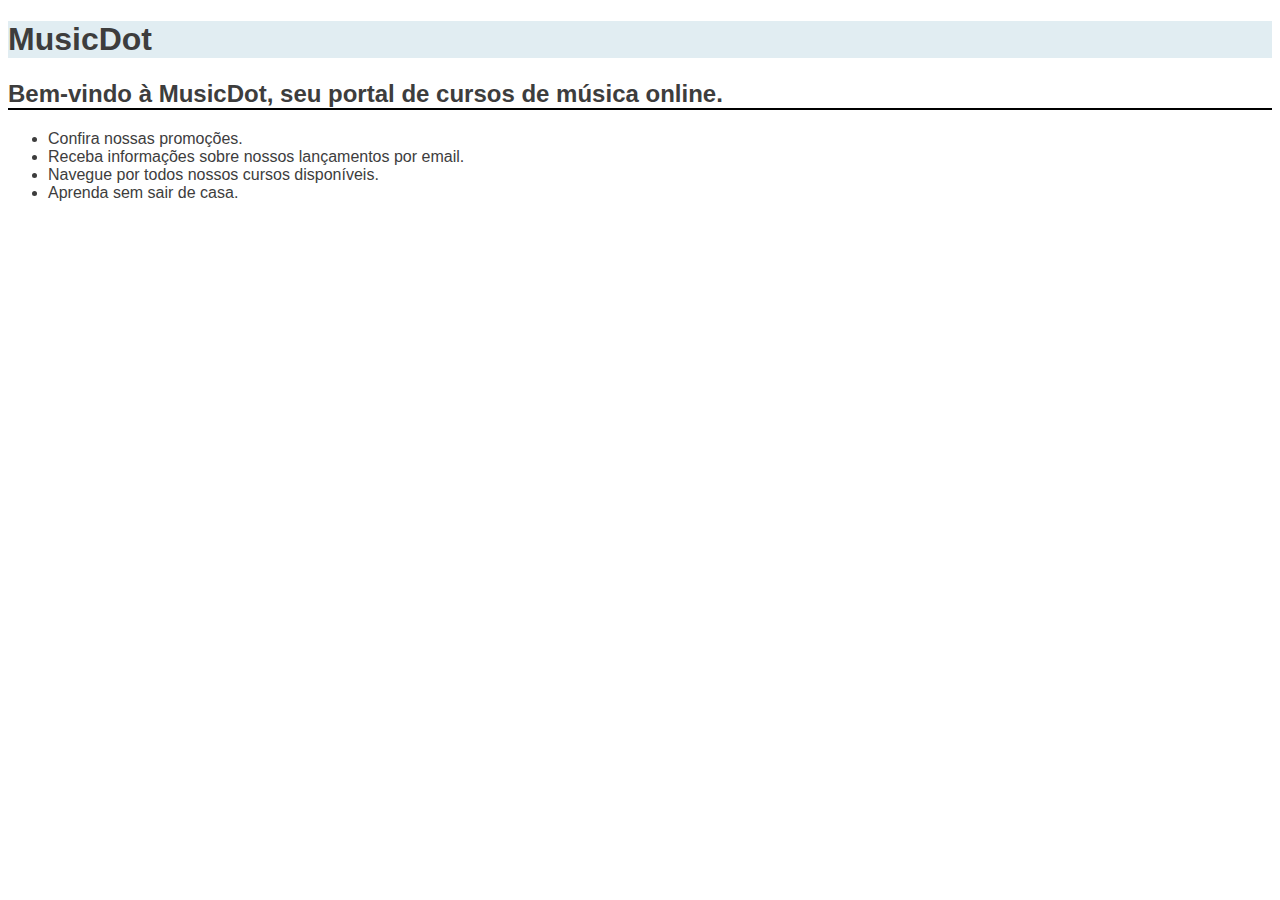
<file: index.html>
<!DOCTYPE html>
<html lang="pt-br">
<head>
    <meta charset="UTF-8">
    <meta http-equiv="X-UA-Compatible" content="IE=edge">
    <meta name="viewport" content="width=device-width, initial-scale=1.0">
    <title>MusicDot</title>
    <link rel="stylesheet" href="css/index.css">
    <link rel="icon" href="img/favicon.ico">
</head>
<body>
    <h1>MusicDot</h1>

    <h2>Bem-vindo à MusicDot, seu portal de cursos de música online.</h2>
    <ul>
        <li>Confira nossas promoções.</li>
        <li>Receba informações sobre nossos lançamentos por email.</li>
        <li>Navegue por todos nossos cursos disponíveis.</li>
        <li>Aprenda sem sair de casa.</li>
    </ul>
   
</body>
</html>
</file>
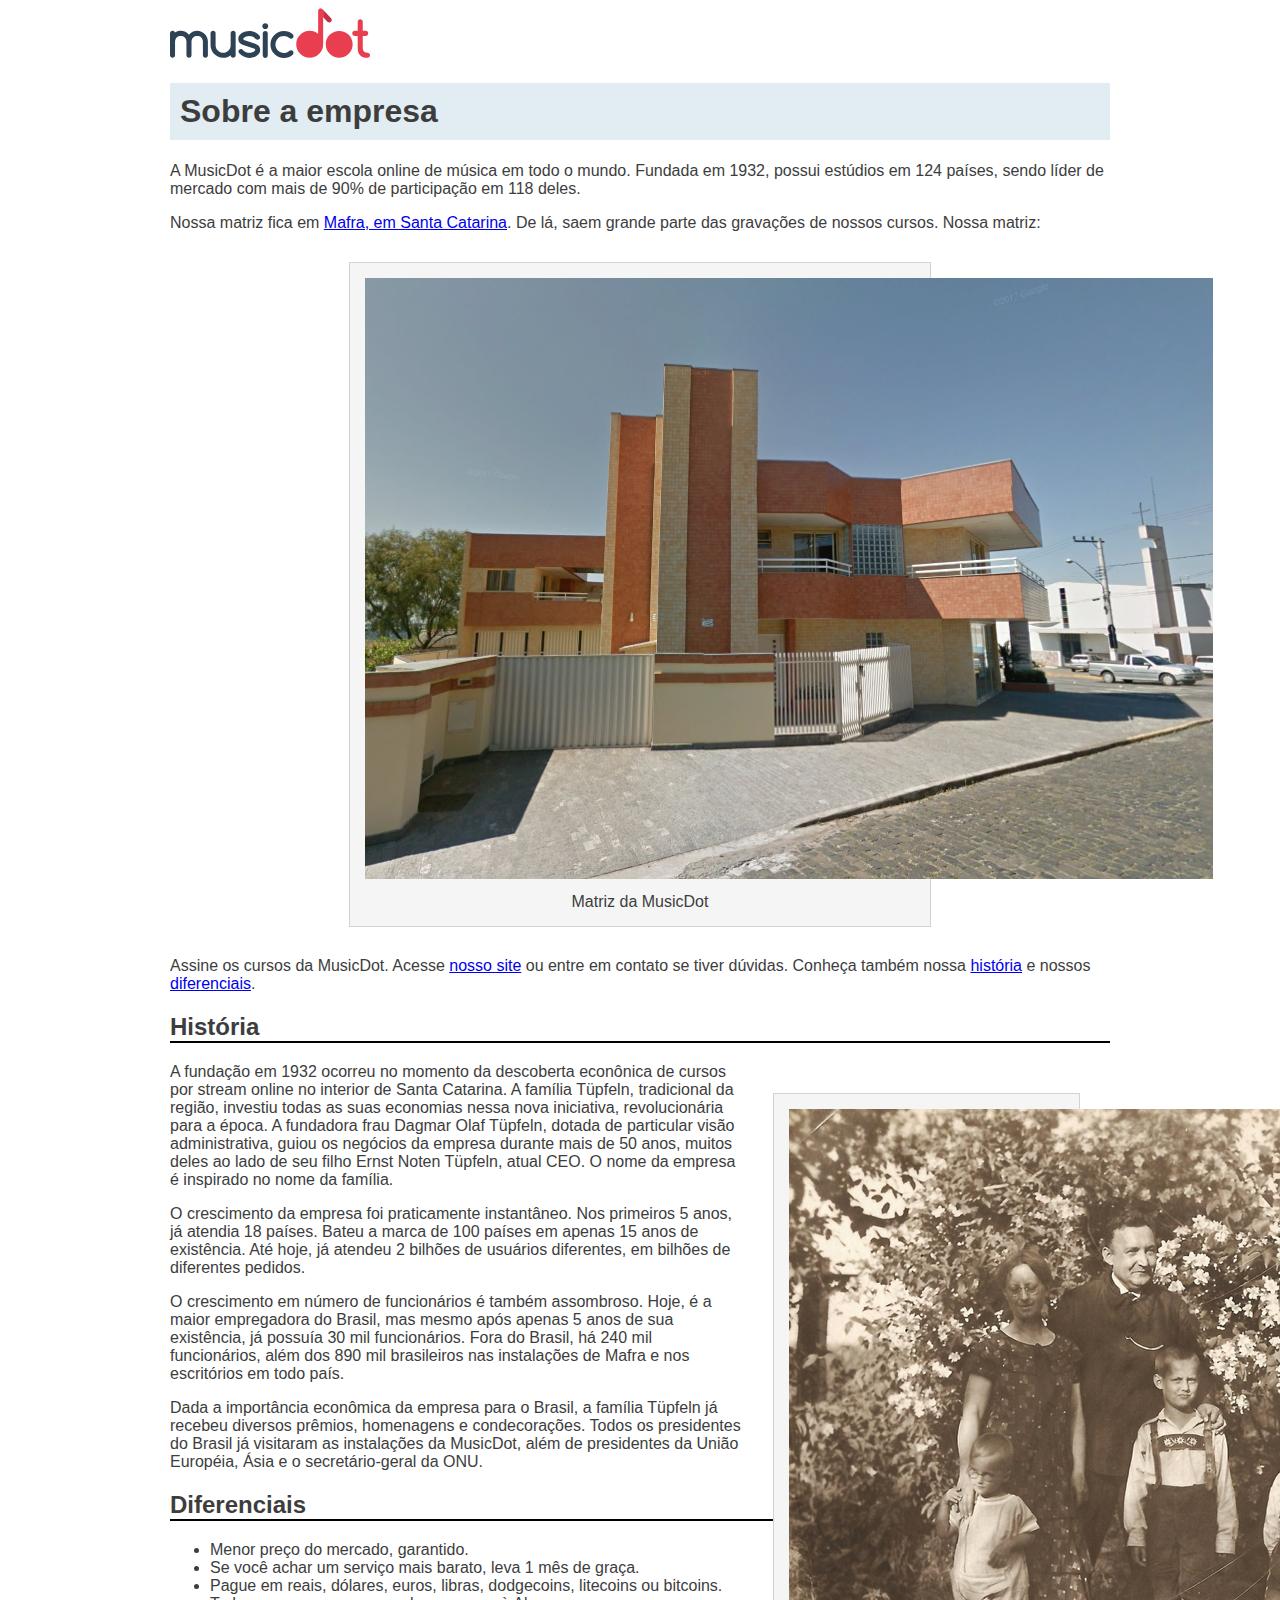
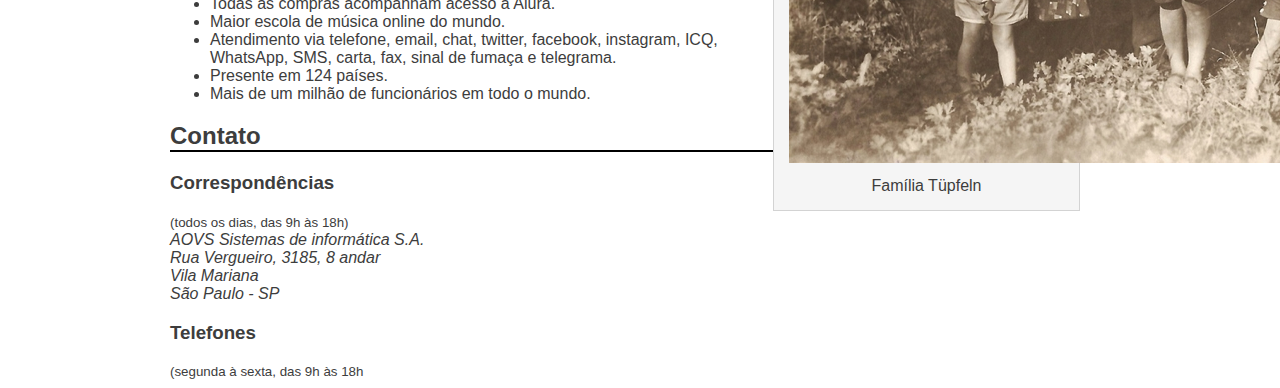
<file: sobre.html>
<!DOCTYPE html>
<html lang="pt-br">
<head>
    <meta charset="UTF-8">
    <meta http-equiv="X-UA-Compatible" content="IE=edge">
    <meta name="viewport" content="width=device-width, initial-scale=1.0">
    <title>MusicDot | Sobre a empresa</title>
    <link rel="stylesheet" href="css/sobre.css">
    <link rel="icon" href="img/favicon.ico">
</head>
<body>

    <img src="img/logo.svg" alt="MusicDot">
    <h1 class="titulo">Sobre a empresa</h1>
    <p>A MusicDot é a maior escola online de música em todo o mundo. Fundada em 1932, possui estúdios em 124 países, sendo líder de mercado com mais de 90% de participação em 118 deles.</p>
    <p>Nossa matriz fica em <a target="_blank" href="https://maps.google.com.br/?q=190,GabrielDequech,Mafra,SC">Mafra, em Santa Catarina</a>. De lá, saem grande parte das gravações de nossos cursos. Nossa matriz:</p>

    <figure class="matriz-musicdot">
        <img src="img/matriz-musicdot.png" alt="Matriz da MusicDot">
        <figcaption>Matriz da MusicDot</figcaption>
    </figure>

    <p>Assine os cursos da MusicDot. Acesse <a href="index.html" target="_blank">nosso site</a> ou entre em contato se tiver dúvidas. Conheça também nossa <a href="#historia">história</a> e nossos <a href="#diferenciais">diferenciais</a>.</p>

    <h2>História</h2>

    <figure class="familia-tupfeln">
        <img src="img/familia-tupfeln.jpg" alt="Foto da família Tüpfeln">
        <figcaption>Família Tüpfeln</figcaption>
    </figure>

    <p>A fundação em 1932 ocorreu no momento da descoberta econônica de cursos por stream online no interior de Santa Catarina. A família Tüpfeln, tradicional da região, investiu todas as suas economias nessa nova iniciativa, revolucionária para a época. A fundadora frau Dagmar Olaf Tüpfeln, dotada de particular visão administrativa, guiou os negócios da empresa durante mais de 50 anos, muitos deles ao lado de seu filho Ernst Noten Tüpfeln, atual CEO. O nome da empresa é inspirado no nome da família.</p>
    <p>O crescimento da empresa foi praticamente instantâneo. Nos primeiros 5 anos, já atendia 18 países. Bateu a marca de 100 países em apenas 15 anos de existência. Até hoje, já atendeu 2 bilhões de usuários diferentes, em bilhões de diferentes pedidos.</p>
    <p>O crescimento em número de funcionários é também assombroso. Hoje, é a maior empregadora do Brasil, mas mesmo após apenas 5 anos de sua existência, já possuía 30 mil funcionários. Fora do Brasil, há 240 mil funcionários, além dos 890 mil brasileiros nas instalações de Mafra e nos escritórios em todo país.</p>
    <p>Dada a importância econômica da empresa para o Brasil, a família Tüpfeln já recebeu diversos prêmios, homenagens e condecorações. Todos os presidentes do Brasil já visitaram as instalações da MusicDot, além de presidentes da União Européia, Ásia e o secretário-geral da ONU.</p>

    <h2 id="diferenciais" class="subtitulo"> Diferenciais </h2>
    <ul>
        <li> Menor preço do mercado, garantido. </li>
        <li> Se você achar um serviço mais barato, leva 1 mês de graça. </li>
        <li> Pague em reais, dólares, euros, libras, dodgecoins, litecoins ou bitcoins. </li>
        <li> Todas as compras acompanham acesso à Alura. </li>
        <li> Maior escola de música online do mundo. </li>
        <li> Atendimento via telefone, email, chat, twitter, facebook, instagram, ICQ, WhatsApp, SMS, carta, fax, sinal de fumaça e telegrama. </li>
        <li> Presente em 124 países. </li>
        <li> Mais de um milhão de funcionários em todo o mundo. </li>
    </ul>
    
    <h2 class="titulo">
        Contato
    </h2>

    <h3>Correspondências</h3>
    <small>(todos os dias, das 9h às 18h)</small>

    <address>
        AOVS Sistemas de informática S.A.
        <br>
        Rua Vergueiro, 3185, 8 andar
        <br>
        Vila Mariana
        <br>
        São Paulo - SP
    </address>

    <h3>Telefones</h3>
    <small>(segunda à sexta, das 9h às 18h</small>
</body>
</html>
</file>
<file: css/index.css>
body{
    font-family: Arial, Helvetica, sans-serif;
    color: #3d3d3d;
}

h1{
    background-color: #e1edf2;
}

h2{
    border-bottom: 2px solid black;
}

figure{
    text-align: center;
    background-color: whitesmoke;
    border: 1px solid lightgray;
}
</file>
<file: css/sobre.css>
body{
    font-family: Arial, Helvetica, sans-serif;
    color: #3d3d3d;
    width: 940px;
    margin-left: auto;
    margin-right: auto;
}

h1{
    background-color: #e1edf2;
    padding: 10px;
}

h2{
    border-bottom: 2px solid black;
}

figure{
    text-align: center;
    background-color: whitesmoke;
    border: 1px solid lightgray;
    margin: 30px;
    padding: 15px;
}

fig img{
    width: 100%;
}

figcaption{
    margin-top: 10px;
}

.matriz-musicdot{
    width: 550px;
    margin-left: auto;
    margin-right: auto  ;
}

.familia-tupfeln{
    width: 275px;
    float: right;
}
</file>
